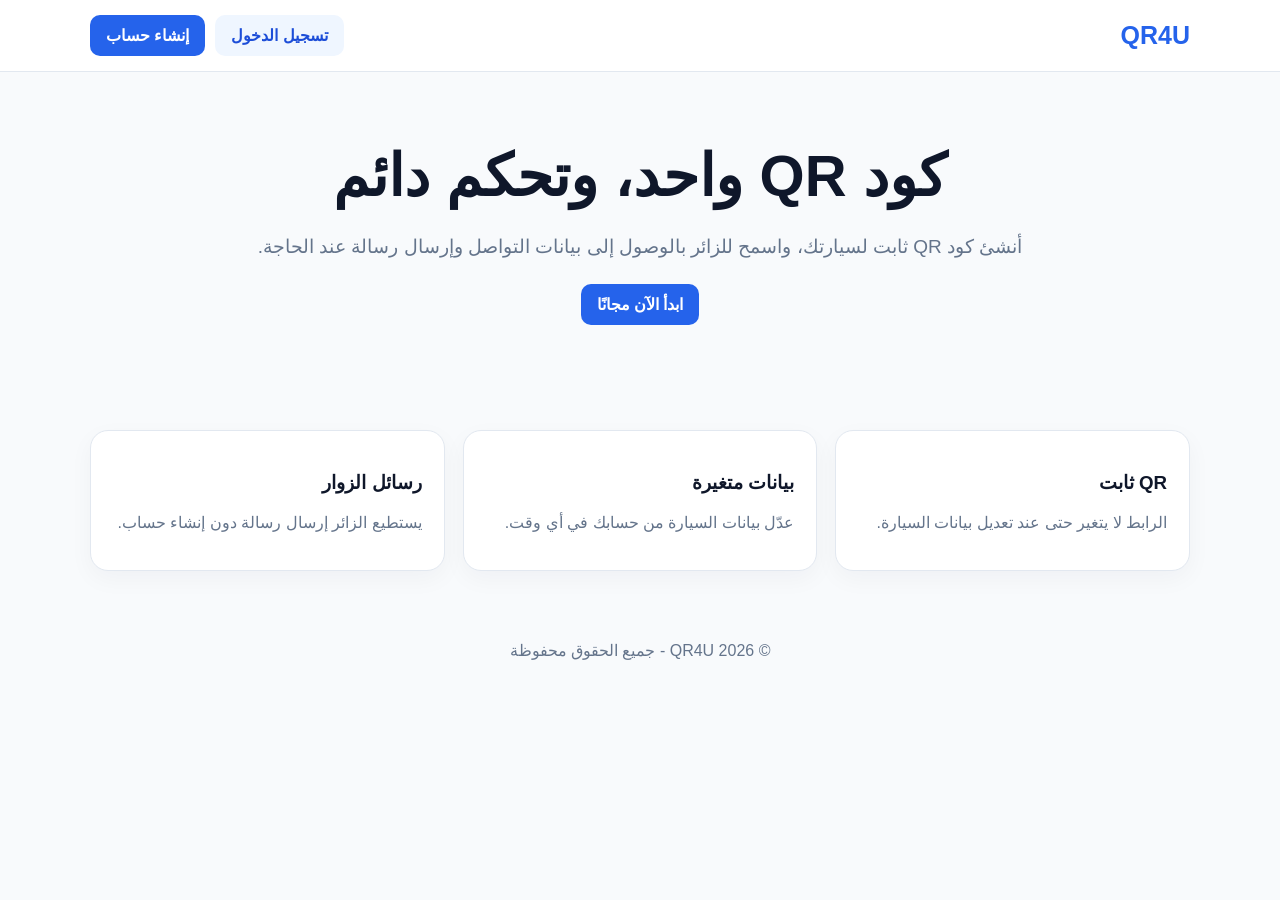
<file: index.html>
<!doctype html><html lang="ar" dir="rtl"><head><meta charset="utf-8"><meta name="viewport" content="width=device-width,initial-scale=1"><title>QR4U - أكواد QR الديناميكية</title><link rel="stylesheet" href="style.css"></head><body><header class="nav"><div class="container nav-inner"><a class="logo" href="index.html">QR4U</a><nav class="nav-links"><a class="btn btn-light" href="login.html">تسجيل الدخول</a><a class="btn btn-primary" href="register.html">إنشاء حساب</a></nav></div></header><main><section class="hero"><div class="container"><h1>كود QR واحد، وتحكم دائم</h1><p>أنشئ كود QR ثابت لسيارتك، واسمح للزائر بالوصول إلى بيانات التواصل وإرسال رسالة عند الحاجة.</p><a class="btn btn-primary" href="register.html">ابدأ الآن مجانًا</a></div></section><section class="section"><div class="container grid"><div class="card"><h3>QR ثابت</h3><p class="muted">الرابط لا يتغير حتى عند تعديل بيانات السيارة.</p></div><div class="card"><h3>بيانات متغيرة</h3><p class="muted">عدّل بيانات السيارة من حسابك في أي وقت.</p></div><div class="card"><h3>رسائل الزوار</h3><p class="muted">يستطيع الزائر إرسال رسالة دون إنشاء حساب.</p></div></div></section></main><footer class="footer">© 2026 QR4U - جميع الحقوق محفوظة</footer></body></html>
</file>
<file: style.css>
:root{--primary:#2563eb;--dark:#0f172a;--muted:#64748b;--bg:#f8fafc;--card:#fff;--border:#e2e8f0}*{box-sizing:border-box}body{margin:0;font-family:Tahoma,Arial,sans-serif;background:var(--bg);color:var(--dark)}a{text-decoration:none;color:inherit}.container{width:min(1100px,92%);margin:auto}.nav{background:#fff;border-bottom:1px solid var(--border);padding:15px 0}.nav-inner{display:flex;align-items:center;justify-content:space-between;gap:15px}.logo{font-size:25px;font-weight:800;color:var(--primary)}.nav-links{display:flex;gap:10px;align-items:center;flex-wrap:wrap}.btn{border:0;border-radius:10px;padding:11px 16px;cursor:pointer;font-weight:700;display:inline-block}.btn-primary{background:var(--primary);color:#fff}.btn-light{background:#eff6ff;color:#1d4ed8}.btn-danger{background:#fee2e2;color:#b91c1c}.hero{padding:70px 0;text-align:center}.hero h1{font-size:clamp(32px,6vw,58px);margin:0 0 18px}.hero p{font-size:19px;color:var(--muted);line-height:1.9}.grid{display:grid;grid-template-columns:repeat(auto-fit,minmax(240px,1fr));gap:18px}.card{background:var(--card);border:1px solid var(--border);border-radius:18px;padding:22px;box-shadow:0 8px 25px #0f172a0a}.section{padding:35px 0}.form-card{max-width:600px;margin:35px auto}.field{margin-bottom:15px}.field label{display:block;margin-bottom:7px;font-weight:700}.field input,.field select,.field textarea{width:100%;padding:12px;border:1px solid #cbd5e1;border-radius:10px;font:inherit}.field textarea{min-height:110px;resize:vertical}.notice{padding:13px;border-radius:10px;margin:12px 0;display:none}.error{background:#fee2e2;color:#991b1b}.success{background:#dcfce7;color:#166534}.muted{color:var(--muted)}.hidden{display:none!important}.footer{text-align:center;color:var(--muted);padding:35px 0}.car-hero{text-align:center;padding:35px 0}.plate{display:inline-block;background:#fff;border:3px solid #0f172a;border-radius:10px;padding:10px 25px;font-size:27px;font-weight:800;letter-spacing:2px}.avatar{width:70px;height:70px;border-radius:50%;background:#dbeafe;color:#1d4ed8;display:grid;place-items:center;font-size:26px;font-weight:800;margin:auto}.actions{display:flex;gap:10px;justify-content:center;flex-wrap:wrap}.top-space{margin-top:25px}@media(max-width:600px){.nav-inner{align-items:flex-start;flex-direction:column}.hero{padding:40px 0}}
</file>
